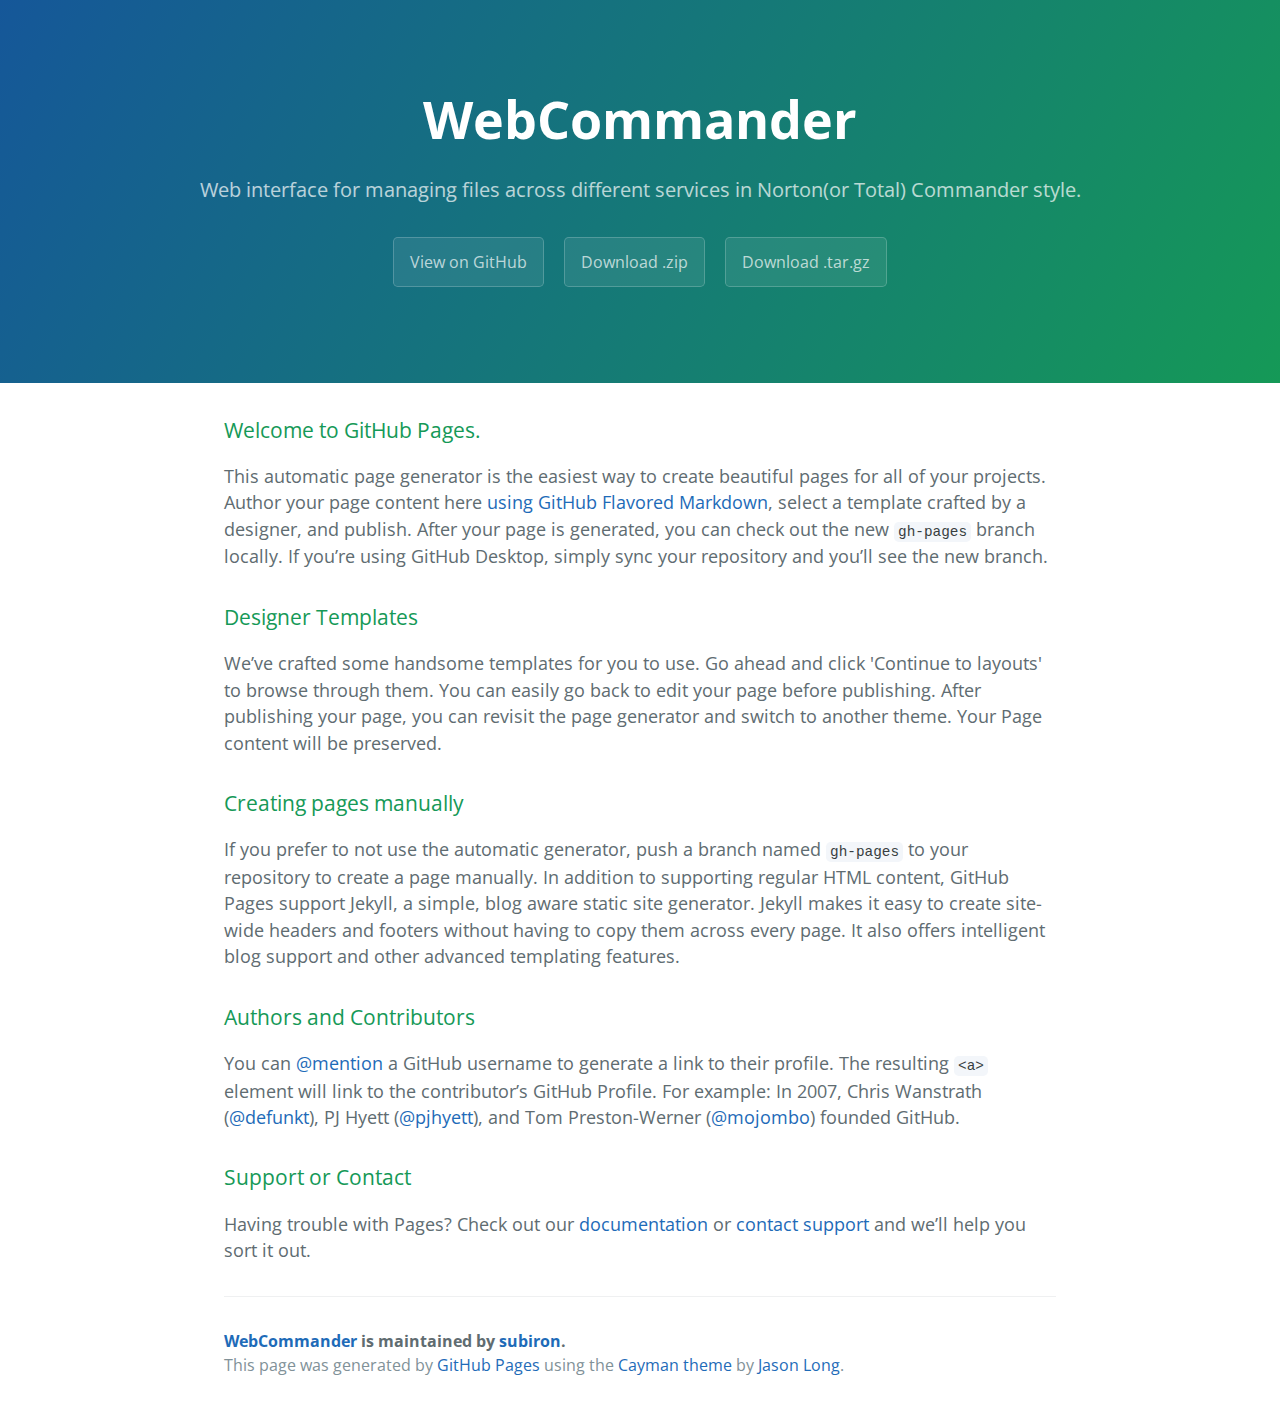
<file: index.html>
<!DOCTYPE html>
<html lang="en-us">
  <head>
    <meta charset="UTF-8">
    <title>WebCommander by subiron</title>
    <meta name="viewport" content="width=device-width, initial-scale=1">
    <link rel="stylesheet" type="text/css" href="stylesheets/normalize.css" media="screen">
    <link href='https://fonts.googleapis.com/css?family=Open+Sans:400,700' rel='stylesheet' type='text/css'>
    <link rel="stylesheet" type="text/css" href="stylesheets/stylesheet.css" media="screen">
    <link rel="stylesheet" type="text/css" href="stylesheets/github-light.css" media="screen">
  </head>
  <body>
    <section class="page-header">
      <h1 class="project-name">WebCommander</h1>
      <h2 class="project-tagline">Web interface for managing files across different services in Norton(or Total) Commander style.</h2>
      <a href="https://github.com/subiron/WebCommander" class="btn">View on GitHub</a>
      <a href="https://github.com/subiron/WebCommander/zipball/master" class="btn">Download .zip</a>
      <a href="https://github.com/subiron/WebCommander/tarball/master" class="btn">Download .tar.gz</a>
    </section>

    <section class="main-content">
      <h3>
<a id="welcome-to-github-pages" class="anchor" href="#welcome-to-github-pages" aria-hidden="true"><span class="octicon octicon-link"></span></a>Welcome to GitHub Pages.</h3>

<p>This automatic page generator is the easiest way to create beautiful pages for all of your projects. Author your page content here <a href="https://guides.github.com/features/mastering-markdown/">using GitHub Flavored Markdown</a>, select a template crafted by a designer, and publish. After your page is generated, you can check out the new <code>gh-pages</code> branch locally. If you’re using GitHub Desktop, simply sync your repository and you’ll see the new branch.</p>

<h3>
<a id="designer-templates" class="anchor" href="#designer-templates" aria-hidden="true"><span class="octicon octicon-link"></span></a>Designer Templates</h3>

<p>We’ve crafted some handsome templates for you to use. Go ahead and click 'Continue to layouts' to browse through them. You can easily go back to edit your page before publishing. After publishing your page, you can revisit the page generator and switch to another theme. Your Page content will be preserved.</p>

<h3>
<a id="creating-pages-manually" class="anchor" href="#creating-pages-manually" aria-hidden="true"><span class="octicon octicon-link"></span></a>Creating pages manually</h3>

<p>If you prefer to not use the automatic generator, push a branch named <code>gh-pages</code> to your repository to create a page manually. In addition to supporting regular HTML content, GitHub Pages support Jekyll, a simple, blog aware static site generator. Jekyll makes it easy to create site-wide headers and footers without having to copy them across every page. It also offers intelligent blog support and other advanced templating features.</p>

<h3>
<a id="authors-and-contributors" class="anchor" href="#authors-and-contributors" aria-hidden="true"><span class="octicon octicon-link"></span></a>Authors and Contributors</h3>

<p>You can <a href="https://github.com/blog/821" class="user-mention">@mention</a> a GitHub username to generate a link to their profile. The resulting <code>&lt;a&gt;</code> element will link to the contributor’s GitHub Profile. For example: In 2007, Chris Wanstrath (<a href="https://github.com/defunkt" class="user-mention">@defunkt</a>), PJ Hyett (<a href="https://github.com/pjhyett" class="user-mention">@pjhyett</a>), and Tom Preston-Werner (<a href="https://github.com/mojombo" class="user-mention">@mojombo</a>) founded GitHub.</p>

<h3>
<a id="support-or-contact" class="anchor" href="#support-or-contact" aria-hidden="true"><span class="octicon octicon-link"></span></a>Support or Contact</h3>

<p>Having trouble with Pages? Check out our <a href="https://help.github.com/pages">documentation</a> or <a href="https://github.com/contact">contact support</a> and we’ll help you sort it out.</p>

      <footer class="site-footer">
        <span class="site-footer-owner"><a href="https://github.com/subiron/WebCommander">WebCommander</a> is maintained by <a href="https://github.com/subiron">subiron</a>.</span>

        <span class="site-footer-credits">This page was generated by <a href="https://pages.github.com">GitHub Pages</a> using the <a href="https://github.com/jasonlong/cayman-theme">Cayman theme</a> by <a href="https://twitter.com/jasonlong">Jason Long</a>.</span>
      </footer>

    </section>

  
  </body>
</html>
</file>
<file: stylesheets/stylesheet.css>
* {
  box-sizing: border-box; }

body {
  padding: 0;
  margin: 0;
  font-family: "Open Sans", "Helvetica Neue", Helvetica, Arial, sans-serif;
  font-size: 16px;
  line-height: 1.5;
  color: #606c71; }

a {
  color: #1e6bb8;
  text-decoration: none; }
  a:hover {
    text-decoration: underline; }

.btn {
  display: inline-block;
  margin-bottom: 1rem;
  color: rgba(255, 255, 255, 0.7);
  background-color: rgba(255, 255, 255, 0.08);
  border-color: rgba(255, 255, 255, 0.2);
  border-style: solid;
  border-width: 1px;
  border-radius: 0.3rem;
  transition: color 0.2s, background-color 0.2s, border-color 0.2s; }
  .btn + .btn {
    margin-left: 1rem; }

.btn:hover {
  color: rgba(255, 255, 255, 0.8);
  text-decoration: none;
  background-color: rgba(255, 255, 255, 0.2);
  border-color: rgba(255, 255, 255, 0.3); }

@media screen and (min-width: 64em) {
  .btn {
    padding: 0.75rem 1rem; } }

@media screen and (min-width: 42em) and (max-width: 64em) {
  .btn {
    padding: 0.6rem 0.9rem;
    font-size: 0.9rem; } }

@media screen and (max-width: 42em) {
  .btn {
    display: block;
    width: 100%;
    padding: 0.75rem;
    font-size: 0.9rem; }
    .btn + .btn {
      margin-top: 1rem;
      margin-left: 0; } }

.page-header {
  color: #fff;
  text-align: center;
  background-color: #159957;
  background-image: linear-gradient(120deg, #155799, #159957); }

@media screen and (min-width: 64em) {
  .page-header {
    padding: 5rem 6rem; } }

@media screen and (min-width: 42em) and (max-width: 64em) {
  .page-header {
    padding: 3rem 4rem; } }

@media screen and (max-width: 42em) {
  .page-header {
    padding: 2rem 1rem; } }

.project-name {
  margin-top: 0;
  margin-bottom: 0.1rem; }

@media screen and (min-width: 64em) {
  .project-name {
    font-size: 3.25rem; } }

@media screen and (min-width: 42em) and (max-width: 64em) {
  .project-name {
    font-size: 2.25rem; } }

@media screen and (max-width: 42em) {
  .project-name {
    font-size: 1.75rem; } }

.project-tagline {
  margin-bottom: 2rem;
  font-weight: normal;
  opacity: 0.7; }

@media screen and (min-width: 64em) {
  .project-tagline {
    font-size: 1.25rem; } }

@media screen and (min-width: 42em) and (max-width: 64em) {
  .project-tagline {
    font-size: 1.15rem; } }

@media screen and (max-width: 42em) {
  .project-tagline {
    font-size: 1rem; } }

.main-content :first-child {
  margin-top: 0; }
.main-content img {
  max-width: 100%; }
.main-content h1, .main-content h2, .main-content h3, .main-content h4, .main-content h5, .main-content h6 {
  margin-top: 2rem;
  margin-bottom: 1rem;
  font-weight: normal;
  color: #159957; }
.main-content p {
  margin-bottom: 1em; }
.main-content code {
  padding: 2px 4px;
  font-family: Consolas, "Liberation Mono", Menlo, Courier, monospace;
  font-size: 0.9rem;
  color: #383e41;
  background-color: #f3f6fa;
  border-radius: 0.3rem; }
.main-content pre {
  padding: 0.8rem;
  margin-top: 0;
  margin-bottom: 1rem;
  font: 1rem Consolas, "Liberation Mono", Menlo, Courier, monospace;
  color: #567482;
  word-wrap: normal;
  background-color: #f3f6fa;
  border: solid 1px #dce6f0;
  border-radius: 0.3rem; }
  .main-content pre > code {
    padding: 0;
    margin: 0;
    font-size: 0.9rem;
    color: #567482;
    word-break: normal;
    white-space: pre;
    background: transparent;
    border: 0; }
.main-content .highlight {
  margin-bottom: 1rem; }
  .main-content .highlight pre {
    margin-bottom: 0;
    word-break: normal; }
.main-content .highlight pre, .main-content pre {
  padding: 0.8rem;
  overflow: auto;
  font-size: 0.9rem;
  line-height: 1.45;
  border-radius: 0.3rem; }
.main-content pre code, .main-content pre tt {
  display: inline;
  max-width: initial;
  padding: 0;
  margin: 0;
  overflow: initial;
  line-height: inherit;
  word-wrap: normal;
  background-color: transparent;
  border: 0; }
  .main-content pre code:before, .main-content pre code:after, .main-content pre tt:before, .main-content pre tt:after {
    content: normal; }
.main-content ul, .main-content ol {
  margin-top: 0; }
.main-content blockquote {
  padding: 0 1rem;
  margin-left: 0;
  color: #819198;
  border-left: 0.3rem solid #dce6f0; }
  .main-content blockquote > :first-child {
    margin-top: 0; }
  .main-content blockquote > :last-child {
    margin-bottom: 0; }
.main-content table {
  display: block;
  width: 100%;
  overflow: auto;
  word-break: normal;
  word-break: keep-all; }
  .main-content table th {
    font-weight: bold; }
  .main-content table th, .main-content table td {
    padding: 0.5rem 1rem;
    border: 1px solid #e9ebec; }
.main-content dl {
  padding: 0; }
  .main-content dl dt {
    padding: 0;
    margin-top: 1rem;
    font-size: 1rem;
    font-weight: bold; }
  .main-content dl dd {
    padding: 0;
    margin-bottom: 1rem; }
.main-content hr {
  height: 2px;
  padding: 0;
  margin: 1rem 0;
  background-color: #eff0f1;
  border: 0; }

@media screen and (min-width: 64em) {
  .main-content {
    max-width: 64rem;
    padding: 2rem 6rem;
    margin: 0 auto;
    font-size: 1.1rem; } }

@media screen and (min-width: 42em) and (max-width: 64em) {
  .main-content {
    padding: 2rem 4rem;
    font-size: 1.1rem; } }

@media screen and (max-width: 42em) {
  .main-content {
    padding: 2rem 1rem;
    font-size: 1rem; } }

.site-footer {
  padding-top: 2rem;
  margin-top: 2rem;
  border-top: solid 1px #eff0f1; }

.site-footer-owner {
  display: block;
  font-weight: bold; }

.site-footer-credits {
  color: #819198; }

@media screen and (min-width: 64em) {
  .site-footer {
    font-size: 1rem; } }

@media screen and (min-width: 42em) and (max-width: 64em) {
  .site-footer {
    font-size: 1rem; } }

@media screen and (max-width: 42em) {
  .site-footer {
    font-size: 0.9rem; } }
</file>
<file: stylesheets/github-light.css>
/*
   Copyright 2014 GitHub Inc.

   Licensed under the Apache License, Version 2.0 (the "License");
   you may not use this file except in compliance with the License.
   You may obtain a copy of the License at

       http://www.apache.org/licenses/LICENSE-2.0

   Unless required by applicable law or agreed to in writing, software
   distributed under the License is distributed on an "AS IS" BASIS,
   WITHOUT WARRANTIES OR CONDITIONS OF ANY KIND, either express or implied.
   See the License for the specific language governing permissions and
   limitations under the License.

*/

.pl-c /* comment */ {
  color: #969896;
}

.pl-c1      /* constant, markup.raw, meta.diff.header, meta.module-reference, meta.property-name, support, support.constant, support.variable, variable.other.constant */,
.pl-s .pl-v /* string variable */ {
  color: #0086b3;
}

.pl-e  /* entity */,
.pl-en /* entity.name */ {
  color: #795da3;
}

.pl-s .pl-s1 /* string source */,
.pl-smi      /* storage.modifier.import, storage.modifier.package, storage.type.java, variable.other, variable.parameter.function */ {
  color: #333;
}

.pl-ent /* entity.name.tag */ {
  color: #63a35c;
}

.pl-k /* keyword, storage, storage.type */ {
  color: #a71d5d;
}

.pl-pds              /* punctuation.definition.string, string.regexp.character-class */,
.pl-s                /* string */,
.pl-s .pl-pse .pl-s1 /* string punctuation.section.embedded source */,
.pl-sr               /* string.regexp */,
.pl-sr .pl-cce       /* string.regexp constant.character.escape */,
.pl-sr .pl-sra       /* string.regexp string.regexp.arbitrary-repitition */,
.pl-sr .pl-sre       /* string.regexp source.ruby.embedded */ {
  color: #183691;
}

.pl-v /* variable */ {
  color: #ed6a43;
}

.pl-id /* invalid.deprecated */ {
  color: #b52a1d;
}

.pl-ii /* invalid.illegal */ {
  background-color: #b52a1d;
  color: #f8f8f8;
}

.pl-sr .pl-cce /* string.regexp constant.character.escape */ {
  color: #63a35c;
  font-weight: bold;
}

.pl-ml /* markup.list */ {
  color: #693a17;
}

.pl-mh        /* markup.heading */,
.pl-mh .pl-en /* markup.heading entity.name */,
.pl-ms        /* meta.separator */ {
  color: #1d3e81;
  font-weight: bold;
}

.pl-mq /* markup.quote */ {
  color: #008080;
}

.pl-mi /* markup.italic */ {
  color: #333;
  font-style: italic;
}

.pl-mb /* markup.bold */ {
  color: #333;
  font-weight: bold;
}

.pl-md /* markup.deleted, meta.diff.header.from-file */ {
  background-color: #ffecec;
  color: #bd2c00;
}

.pl-mi1 /* markup.inserted, meta.diff.header.to-file */ {
  background-color: #eaffea;
  color: #55a532;
}

.pl-mdr /* meta.diff.range */ {
  color: #795da3;
  font-weight: bold;
}

.pl-mo /* meta.output */ {
  color: #1d3e81;
}
</file>
